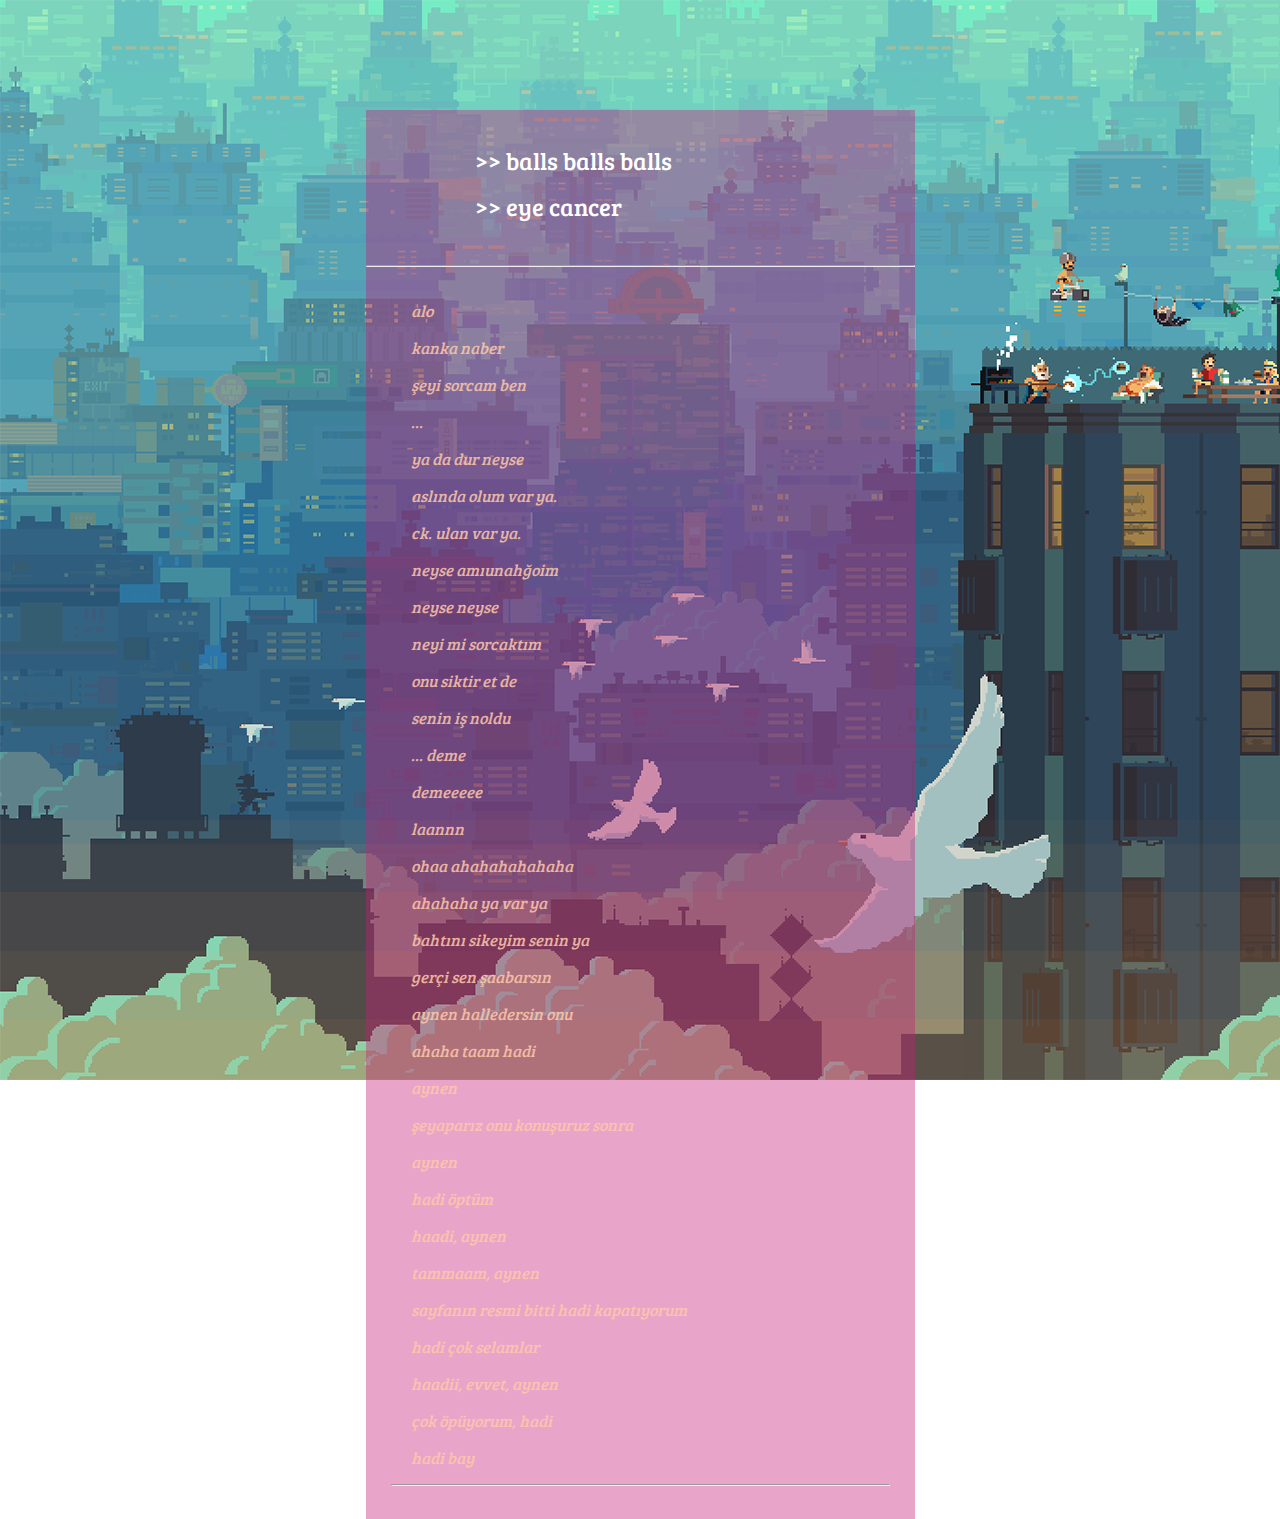
<file: index.html>
<doctype html>
<html>
<head>
	<meta charset="utf-8">
	<title>i am very fuck</title>
	<link rel="shortcut icon" href="favicon.ico"/>
	<link rel="stylesheet" href="index.css">
	<link href='https://fonts.googleapis.com/css?family=Bree+Serif' rel='stylesheet' type='text/css'>
</head>
<body>

<div class="container">
<div class="side"></div>
<div class="main">

<div class="apps">
		<a href="ballsballsballs\index.html">>> balls balls balls </a>
		<a href="eyecancer\index.html">>> eye cancer </a>
</div>
<hr>

<div id="kanka">

	<header>alo</header>

	<p>kanka naber</p>
	<p>şeyi sorcam ben</p>
	<p>...</p>
	<p>ya da dur neyse</p>
	<p>aslında olum var ya.</p>
	<p>ck. ulan var ya.</p>
	<p>neyse amıunahğoim</p>
	<p>neyse neyse</p>
	<p>neyi mi sorcaktım</p>
	<p>onu siktir et de</p>
	<p>senin iş noldu</p>
	<p>... deme</p>
	<p>demeeeee</p>
	<p>laannn</p>
	<p>ohaa ahahahahahaha</p>
	<p>ahahaha ya var ya</p>
	<p>bahtını sikeyim senin ya</p>
	<p>gerçi sen şaabarsın</p>
	<p>aynen halledersin onu</p>
	<p>ahaha taam hadi</p>
	<p>aynen</p>
	<p>şeyaparız onu konuşuruz sonra</p>
	<p>aynen</p>
	<p>hadi öptüm</p>
	<p>haadi, aynen</p>
	<p>tammaam, aynen</p>
	<p>sayfanın resmi bitti hadi kapatıyorum</p>
	<p>hadi çok selamlar</p>
	<p>haadii, evvet, aynen</p>
	<p>çok öpüyorum, hadi</p>
	<p>hadi bay</p>
	<hr>

</div>

</div>
<div class="side"></div>
</div>

</body>
</html>
</file>
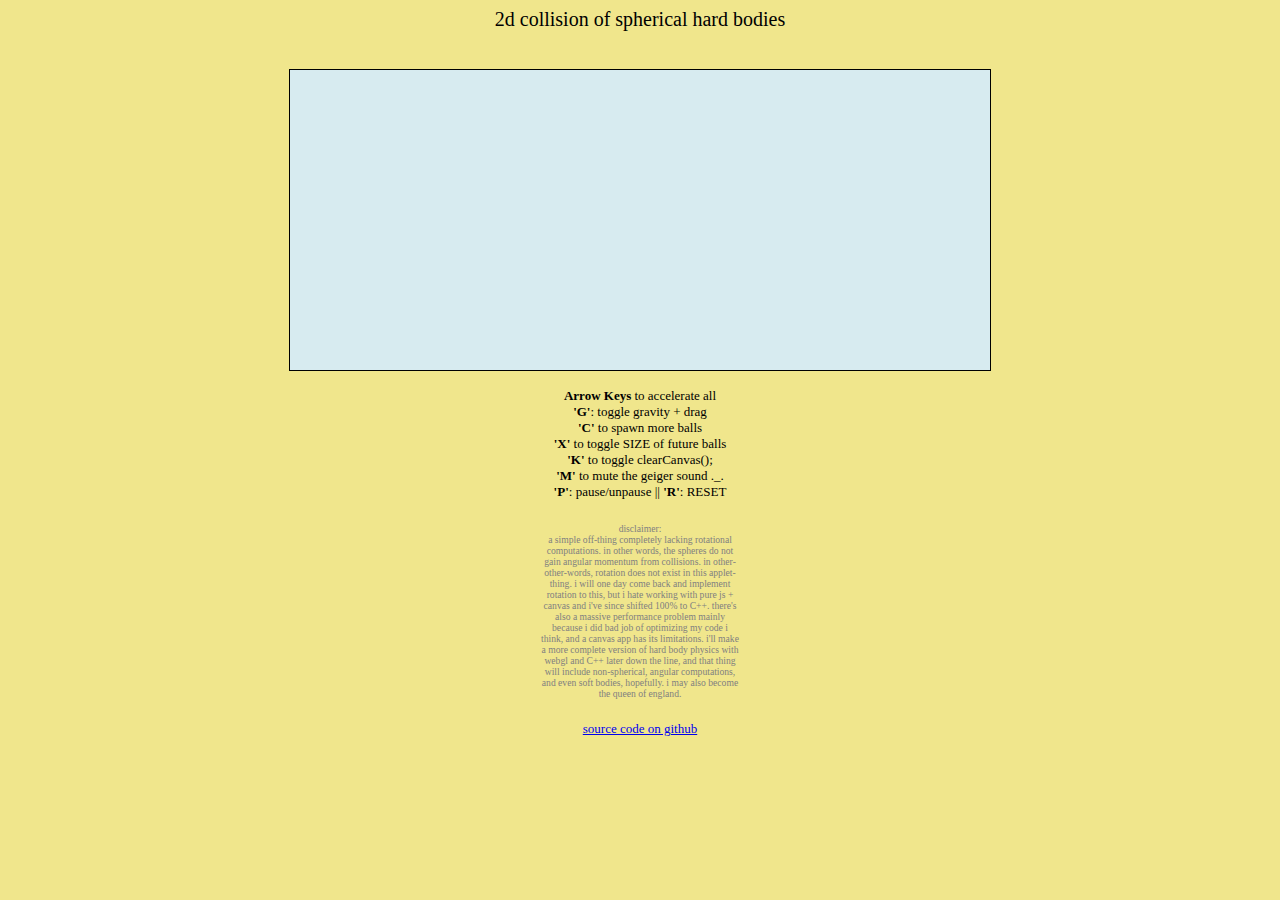
<file: ballsballsballs/index.html>
<!DOCTYPE html>
<html>
<head>
  <meta charset="utf-8">
  <title>2d collision</title>
  <link rel="shortcut icon" href="favicon.ico"/>
  <style>

  body {
    background-color: khaki;
    text-align: center;
    font-family: Ubuntu Mono;
  }

  #title {
    color: black;
    font-size: 200%;
    font-style: normal;
    margin: 1px;
    border: 1px;
  }

  #balls {
    margin-top: 5px;
  }

  #myCanvas {
    margin-top: -20px;
  }

  section.footer {
    color: black;
    font-family: Ubuntu Mono;
    font-style: normal;
    font-size: small;
  }
  #disclaimer {
  	font-size: 74%;
  	color: gray;
  }

  </style>
</head>
<body style="text-align: center">
  <section>
    <div id="title"><p id="balls" style="font-size: 15pt">2d collision of spherical hard bodies </p><br/></div>
  </section>
  <div>
    <canvas id="myCanvas" width="700" height="300" style="border:1px solid black;"></canvas>
    <script src="constructors.js"></script>
    <script src="script2.js"></script>
    <script src="script.js"></script>
  </div>
  <section class="footer">

    <p>
      <strong>Arrow Keys</strong> to accelerate all <br>      
      <strong>'G'</strong>: toggle gravity + drag <br>
      <strong>'C'</strong> to spawn more balls<br>
      <strong>'X'</strong> to toggle SIZE of future balls <br>
      <strong>'K'</strong> to toggle clearCanvas(); <br>
      <strong>'M'</strong> to mute the geiger sound ._. <br>
      <strong>'P'</strong>: pause/unpause || <strong>'R'</strong>: RESET
    </p>

    <div id="disclaimer" align="center" style="word-break: break-word; width: 200px; display:inline-block;">
      <p>
        disclaimer:<br>
        a simple off-thing completely lacking rotational computations. in other words, the spheres do not gain angular momentum from collisions. in other-other-words, rotation does not exist in this applet-thing. i will one day come back and implement rotation to this, but i hate working with pure js + canvas and i've since shifted 100% to C++. there's also a massive performance problem mainly because i did bad job of optimizing my code i think, and a canvas app has its limitations. i'll make a more complete version of hard body physics with webgl and C++ later down the line, and that thing will include non-spherical, angular computations, and even soft bodies, hopefully. i may also become the queen of england.
      </p>
    </div>

    <p>
      <a href="https://github.com/miskimit/miskimit.github.io">source code on github</a>
    </p>

  </section>
</body>
</html>
</file>
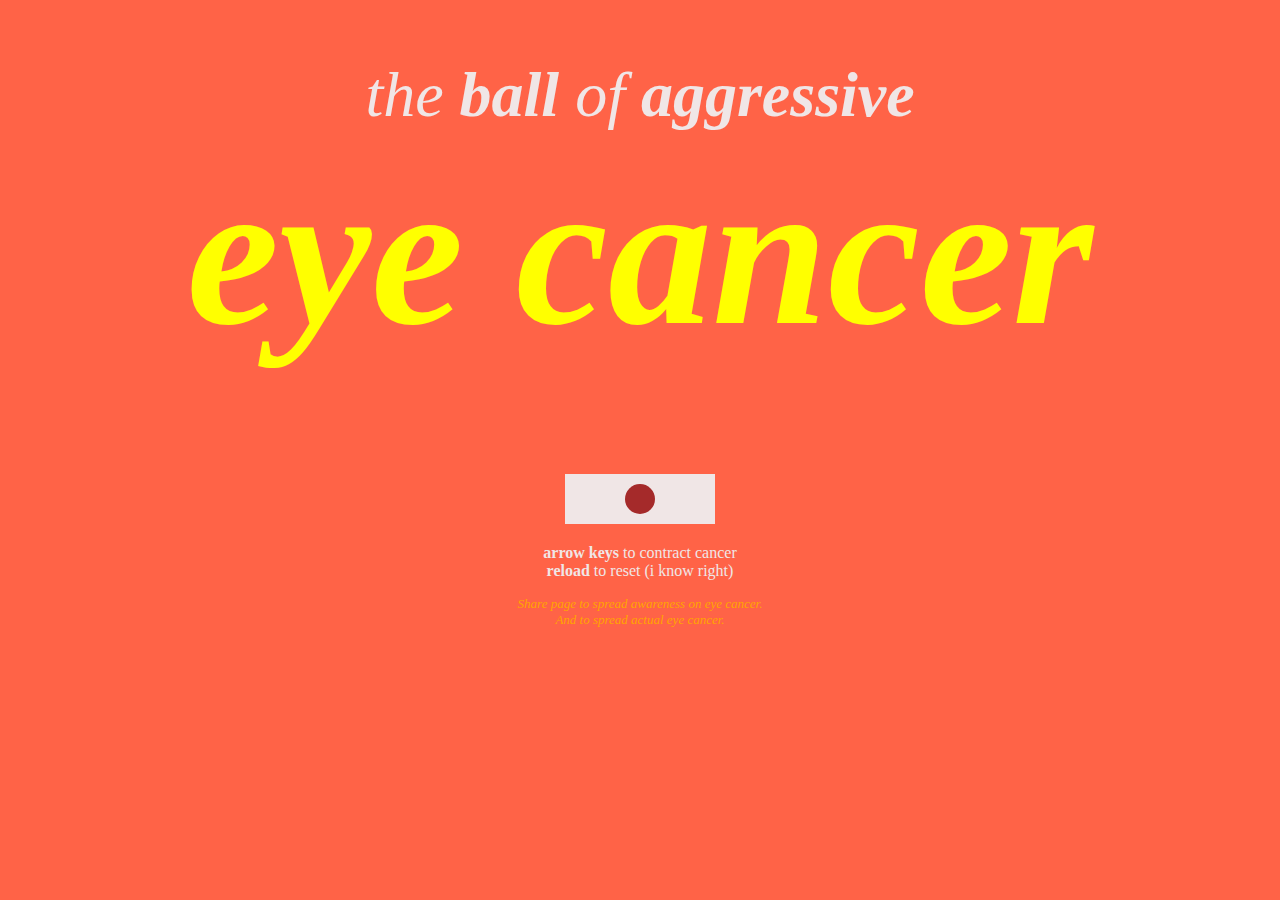
<file: a.html>
<!doctype html>
<html>
<head>
	<title>Stare Directly</title>
	<style>
	body {
		background-color: tomato;
		text-align: center;
		font-family: Andale Mono;
	}
	canvas {
		background-color: rgb(240, 230, 230);
	}
	#mighty {
		font-size: 400%;
		font-style: italic;
		color: rgb(240, 230, 230);
		padding: 50px;
		padding-bottom: 1px;
		border: 1px;
		margin: 1px;
	}
	#eyecancer {
		font-size: 1300%;
		font-style: italic;
		color: yellow;
		margin: 1px;
		border: 1px;
		padding-bottom: 100px;
	}
	section.footer {
		color: rgb(240, 230, 230);
		font-family: calibri;
		/*position: fixed;*/
		/*bottom: 0;*/
	}
	#share {
		color: orange;
		font-style: italic;
		font-size: small;
	}
	</style>
</head>
<body onload="warning();">
<section>
	<div id="title">
		<p id="mighty">the <strong>ball</strong> of <strong>aggressive</strong></p>
		<h1 id="eyecancer">eye cancer</h1>
	</div>
	<div>
		<canvas id="canvas" width="150" height="50"></canvas>
		<script src="a.js"></script>
		<script src="a2.js"></script>
	</div>
</section>
<section class="footer">
	<p><strong>arrow keys</strong> to contract cancer<br>
	<strong>reload</strong> to reset (i know right) <br></p>
	<p id="share">Share page to spread awareness on eye cancer. <br>
	And to spread actual eye cancer. </p>
</section>
</body>
</html>
</file>
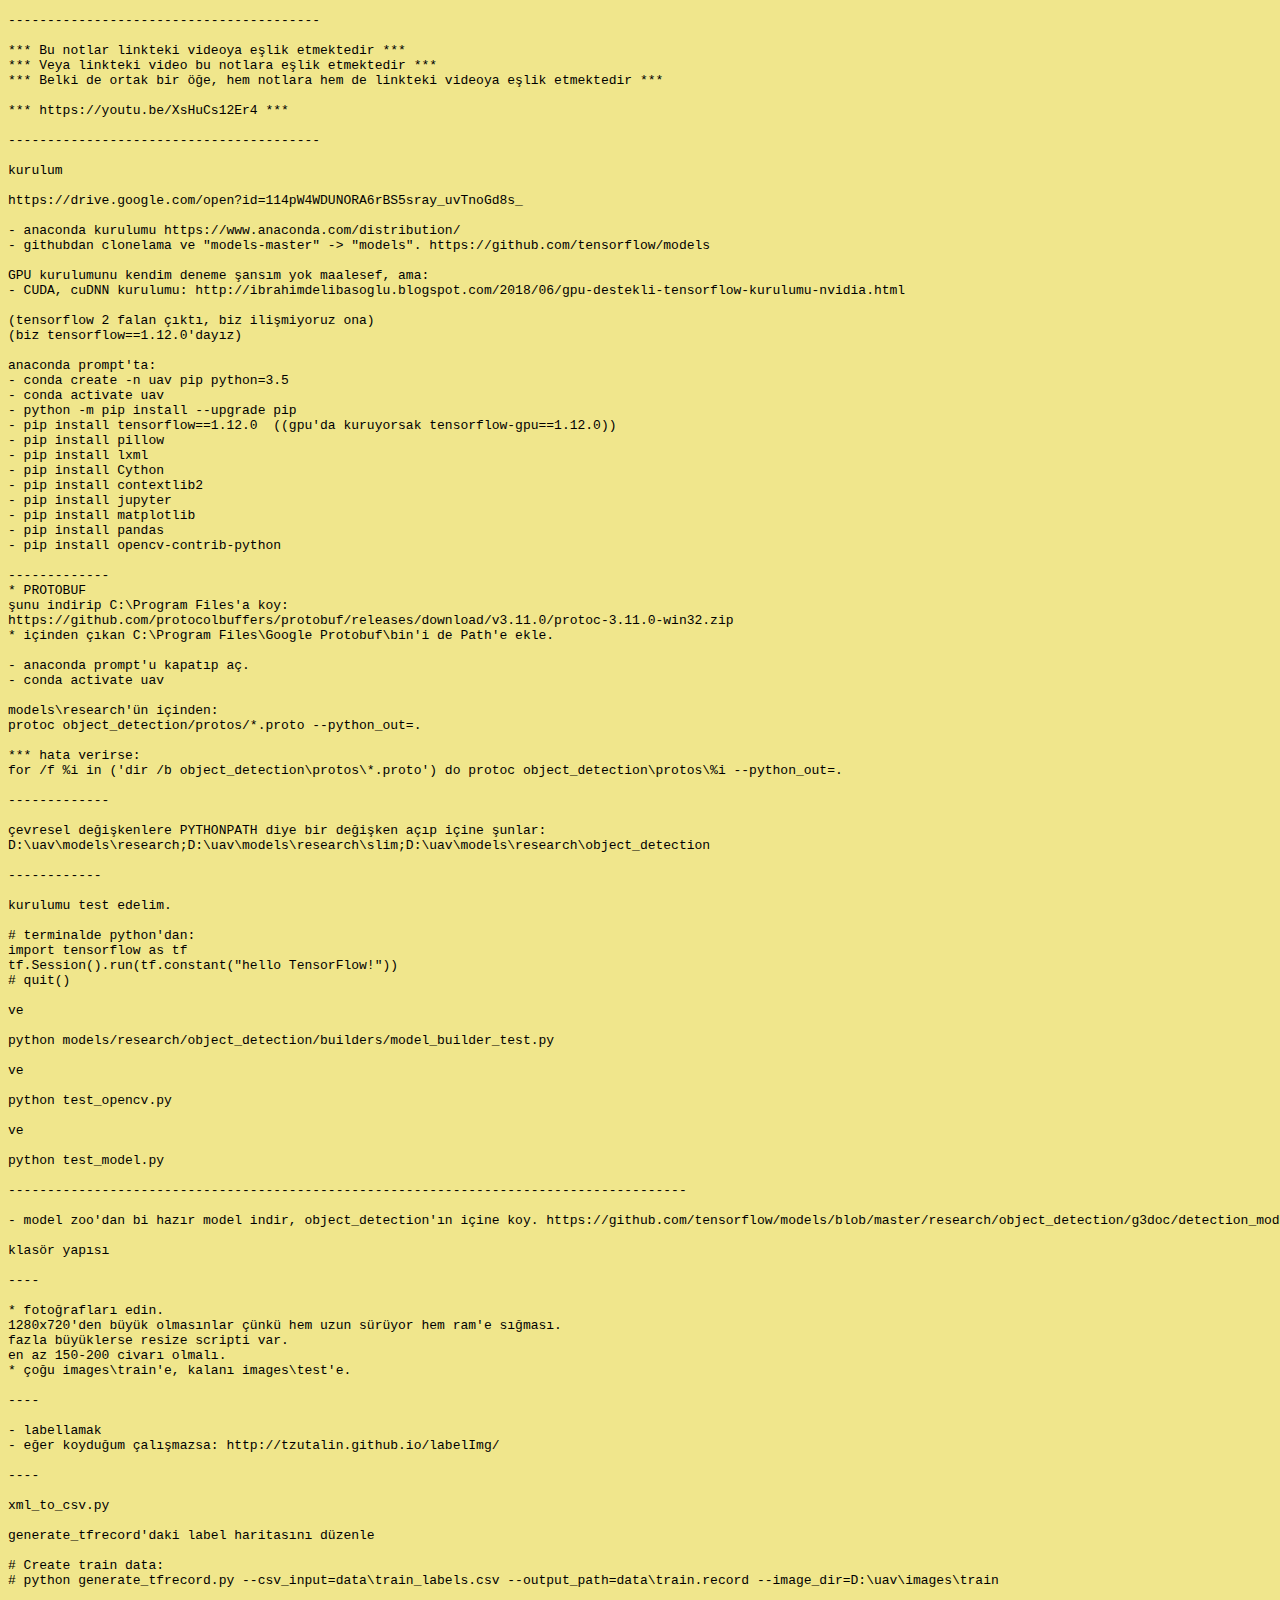
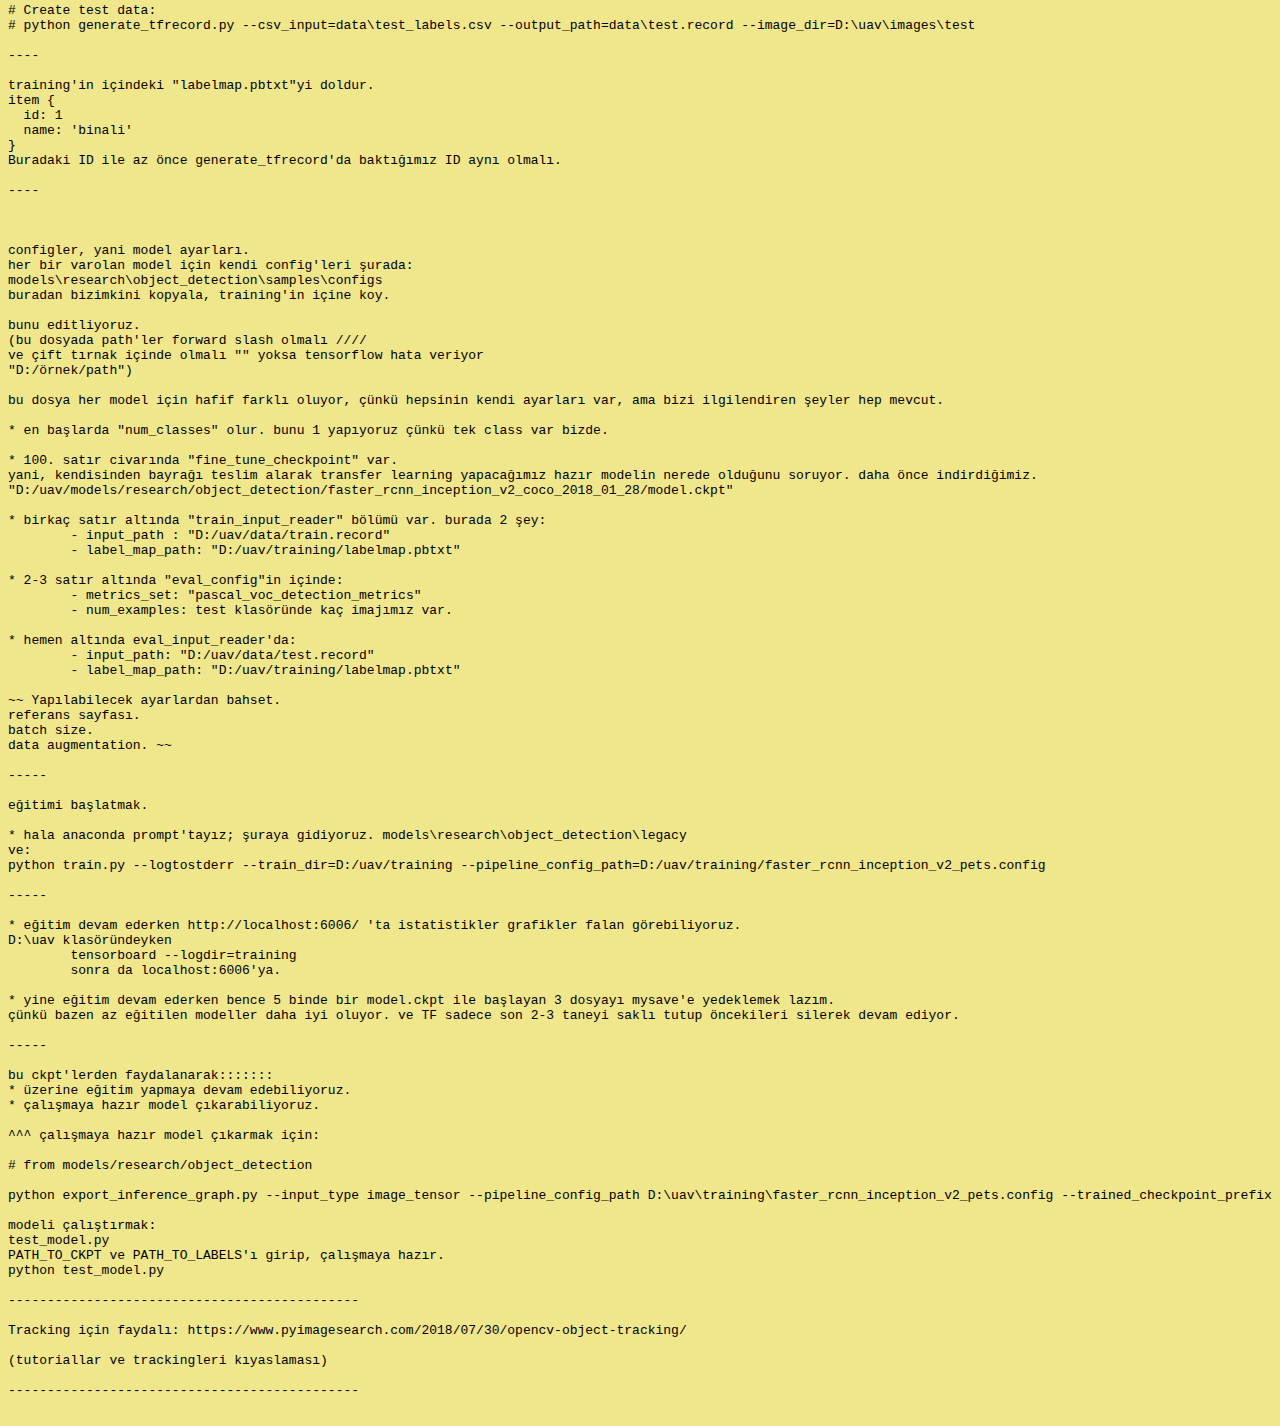
<file: videonotlar.html>
<!DOCTYPE html>
<html>
<head>
  <meta charset="utf-8">
  <title>videonotlar</title>
  <link rel="shortcut icon" href="favicon.ico"/>
  <style>
  body {
    background-color: khaki;
    font-family: Ubuntu Mono;
  }
  #title {
    color: black;
    font-size: 200%;
    font-style: normal;
    margin: 1px;
    border: 1px;
  }
  #balls {
    margin-top: 5px;
  }
  #myCanvas {
    margin-top: -20px;
  }
  section.footer {
    color: black;
    font-family: Ubuntu Mono;
    font-style: normal;
    font-size: small;
  }
  #disclaimer {
  	font-size: 74%;
  	color: gray;
  }
  </style>
</head>
<body>

<div class="container">

<div class="side"></div>

<div class="main">

<pre>
----------------------------------------

*** Bu notlar linkteki videoya eşlik etmektedir ***
*** Veya linkteki video bu notlara eşlik etmektedir ***
*** Belki de ortak bir öğe, hem notlara hem de linkteki videoya eşlik etmektedir ***

*** https://youtu.be/XsHuCs12Er4 ***

----------------------------------------

kurulum

https://drive.google.com/open?id=114pW4WDUNORA6rBS5sray_uvTnoGd8s_

- anaconda kurulumu https://www.anaconda.com/distribution/
- githubdan clonelama ve "models-master" -> "models". https://github.com/tensorflow/models

GPU kurulumunu kendim deneme şansım yok maalesef, ama:
- CUDA, cuDNN kurulumu: http://ibrahimdelibasoglu.blogspot.com/2018/06/gpu-destekli-tensorflow-kurulumu-nvidia.html

(tensorflow 2 falan çıktı, biz ilişmiyoruz ona)
(biz tensorflow==1.12.0'dayız)

anaconda prompt'ta:
- conda create -n uav pip python=3.5
- conda activate uav
- python -m pip install --upgrade pip
- pip install tensorflow==1.12.0  ((gpu'da kuruyorsak tensorflow-gpu==1.12.0))
- pip install pillow
- pip install lxml
- pip install Cython
- pip install contextlib2
- pip install jupyter
- pip install matplotlib
- pip install pandas
- pip install opencv-contrib-python

-------------
* PROTOBUF
şunu indirip C:\Program Files'a koy:
https://github.com/protocolbuffers/protobuf/releases/download/v3.11.0/protoc-3.11.0-win32.zip
* içinden çıkan C:\Program Files\Google Protobuf\bin'i de Path'e ekle.

- anaconda prompt'u kapatıp aç.
- conda activate uav

models\research'ün içinden:
protoc object_detection/protos/*.proto --python_out=.

*** hata verirse:
for /f %i in ('dir /b object_detection\protos\*.proto') do protoc object_detection\protos\%i --python_out=.

-------------

çevresel değişkenlere PYTHONPATH diye bir değişken açıp içine şunlar:
D:\uav\models\research;D:\uav\models\research\slim;D:\uav\models\research\object_detection

------------

kurulumu test edelim.

# terminalde python'dan:
import tensorflow as tf
tf.Session().run(tf.constant("hello TensorFlow!"))
# quit()

ve

python models/research/object_detection/builders/model_builder_test.py

ve

python test_opencv.py

ve

python test_model.py

---------------------------------------------------------------------------------------

- model zoo'dan bi hazır model indir, object_detection'ın içine koy. https://github.com/tensorflow/models/blob/master/research/object_detection/g3doc/detection_model_zoo.md

klasör yapısı

----

* fotoğrafları edin.
1280x720'den büyük olmasınlar çünkü hem uzun sürüyor hem ram'e sığması.
fazla büyüklerse resize scripti var.
en az 150-200 civarı olmalı.
* çoğu images\train'e, kalanı images\test'e.

----

- labellamak
- eğer koyduğum çalışmazsa: http://tzutalin.github.io/labelImg/

----

xml_to_csv.py

generate_tfrecord'daki label haritasını düzenle

# Create train data:
# python generate_tfrecord.py --csv_input=data\train_labels.csv --output_path=data\train.record --image_dir=D:\uav\images\train

# Create test data:
# python generate_tfrecord.py --csv_input=data\test_labels.csv --output_path=data\test.record --image_dir=D:\uav\images\test

----

training'in içindeki "labelmap.pbtxt"yi doldur.
item {
  id: 1
  name: 'binali'
}
Buradaki ID ile az önce generate_tfrecord'da baktığımız ID aynı olmalı.

----



configler, yani model ayarları.
her bir varolan model için kendi config'leri şurada:
models\research\object_detection\samples\configs
buradan bizimkini kopyala, training'in içine koy.

bunu editliyoruz.
(bu dosyada path'ler forward slash olmalı ////
ve çift tırnak içinde olmalı "" yoksa tensorflow hata veriyor
"D:/örnek/path")

bu dosya her model için hafif farklı oluyor, çünkü hepsinin kendi ayarları var, ama bizi ilgilendiren şeyler hep mevcut.

* en başlarda "num_classes" olur. bunu 1 yapıyoruz çünkü tek class var bizde.

* 100. satır civarında "fine_tune_checkpoint" var.
yani, kendisinden bayrağı teslim alarak transfer learning yapacağımız hazır modelin nerede olduğunu soruyor. daha önce indirdiğimiz.
"D:/uav/models/research/object_detection/faster_rcnn_inception_v2_coco_2018_01_28/model.ckpt"

* birkaç satır altında "train_input_reader" bölümü var. burada 2 şey:
	- input_path : "D:/uav/data/train.record"
	- label_map_path: "D:/uav/training/labelmap.pbtxt"

* 2-3 satır altında "eval_config"in içinde:
	- metrics_set: "pascal_voc_detection_metrics"
	- num_examples: test klasöründe kaç imajımız var.

* hemen altında eval_input_reader'da:
	- input_path: "D:/uav/data/test.record"
  	- label_map_path: "D:/uav/training/labelmap.pbtxt"

~~ Yapılabilecek ayarlardan bahset.
referans sayfası.
batch size.
data augmentation. ~~

-----

eğitimi başlatmak.

* hala anaconda prompt'tayız; şuraya gidiyoruz. models\research\object_detection\legacy
ve:
python train.py --logtostderr --train_dir=D:/uav/training --pipeline_config_path=D:/uav/training/faster_rcnn_inception_v2_pets.config

-----

* eğitim devam ederken http://localhost:6006/ 'ta istatistikler grafikler falan görebiliyoruz.
D:\uav klasöründeyken
	tensorboard --logdir=training
	sonra da localhost:6006'ya.

* yine eğitim devam ederken bence 5 binde bir model.ckpt ile başlayan 3 dosyayı mysave'e yedeklemek lazım.
çünkü bazen az eğitilen modeller daha iyi oluyor. ve TF sadece son 2-3 taneyi saklı tutup öncekileri silerek devam ediyor.

-----

bu ckpt'lerden faydalanarak:::::::
* üzerine eğitim yapmaya devam edebiliyoruz.
* çalışmaya hazır model çıkarabiliyoruz.

^^^ çalışmaya hazır model çıkarmak için:

# from models/research/object_detection

python export_inference_graph.py --input_type image_tensor --pipeline_config_path D:\uav\training\faster_rcnn_inception_v2_pets.config --trained_checkpoint_prefix D:\uav\training\model.ckpt-91 --output_directory D:\uav\trained

modeli çalıştırmak:
test_model.py
PATH_TO_CKPT ve PATH_TO_LABELS'ı girip, çalışmaya hazır.
python test_model.py

---------------------------------------------

Tracking için faydalı: https://www.pyimagesearch.com/2018/07/30/opencv-object-tracking/

(tutoriallar ve trackingleri kıyaslaması)

---------------------------------------------

</pre>

</div>

<div class="side"></div>
</div>

</body>
</html>
</file>
<file: index.css>
html {
	background-image: url("pixelartbg.png");
	background-repeat: no-repeat;
}
.container {
	display: -webkit-flex;
	display: flex;
	-webkit-justify-content: center;
	justify-content: center;
	-webkit-align-items: stretch;
	align-items: stretch;
	width: 100%;
	height: 100%;
}
.side {
	width: 200px;
	margin: 40px;
}

.main {
	font-family: 'Bree Serif', serif;
	background-color: rgba(200, 30, 120, 0.4);
	position: absolute;
	min-width: 549px;
	max-width: 550px;
	margin: 8% auto 0;
	text-align: justify;
	color: white;
	text-indent: 20px;
}

.main div {
	padding: 25px;
}

#kanka {
	color: rgba(255, 200, 170, 0.85);
	text-align: left;
	font-style: italic;
}

.apps a {
	font-size: 18pt;
	display: block;
	color: white;
	text-decoration: none;
	margin: 5 60;
	padding: 4;
	text-align: middle;
}

.apps a:hover {
	color: tomato;
}
</file>
